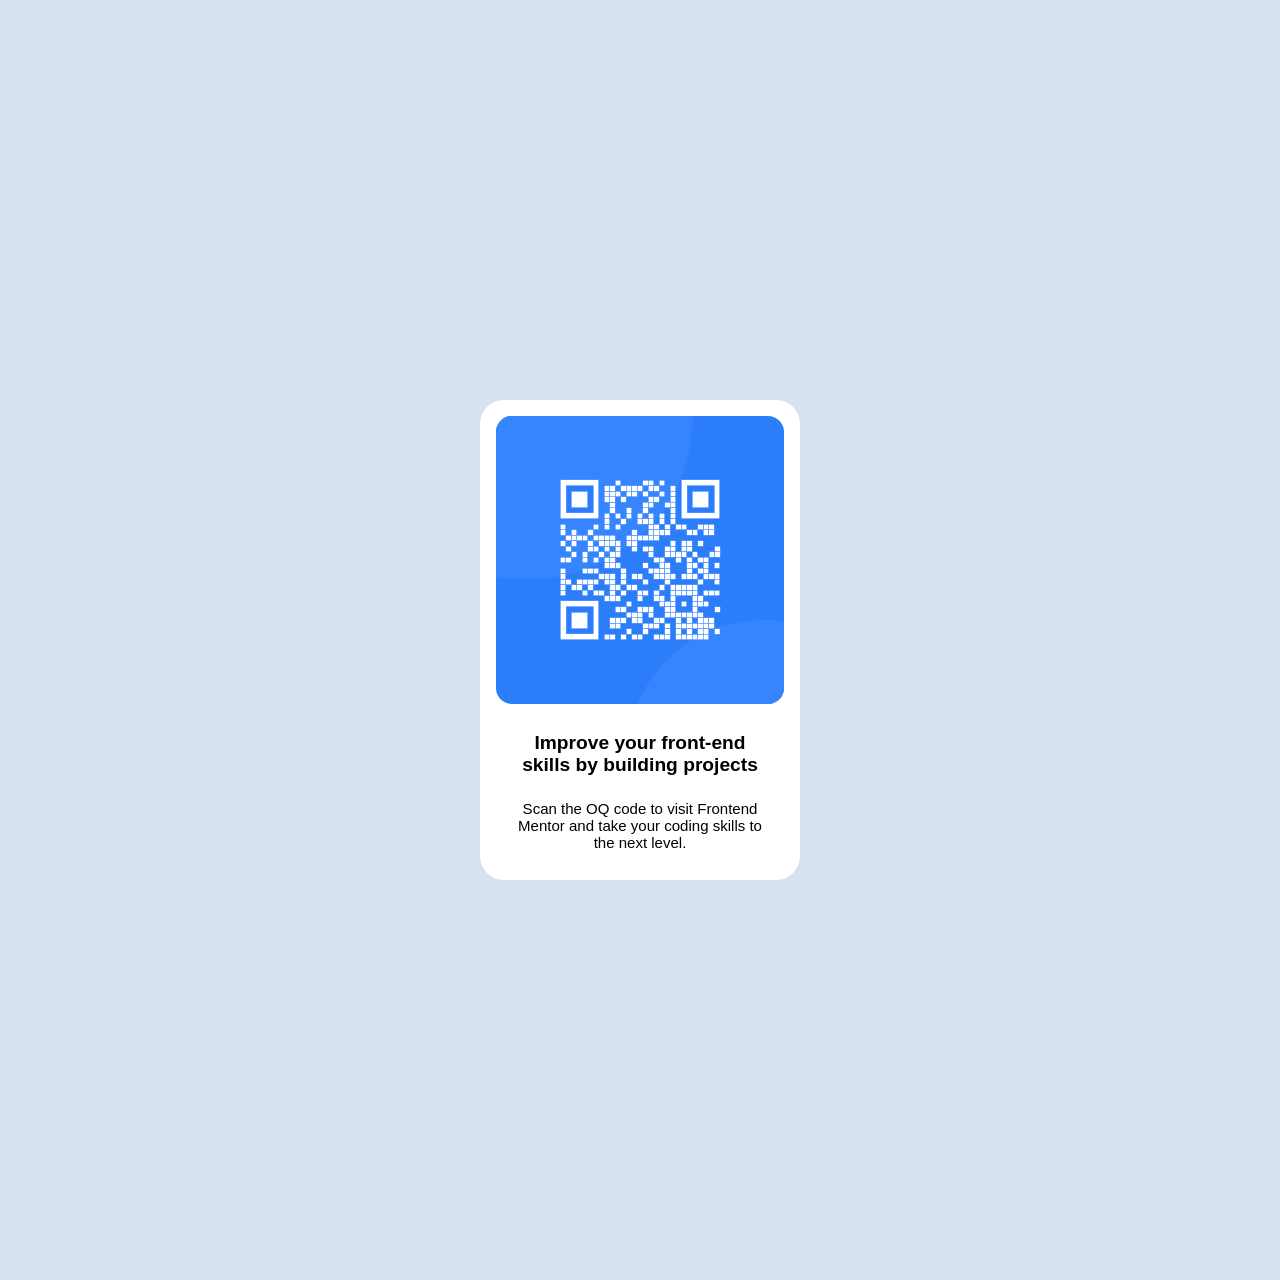
<file: index.html>
<!DOCTYPE html>
<html lang="en">
<head>
    <meta charset="UTF-8">
    <link rel="stylesheet" href="style.css">
    <meta name="viewport" content="width=device-width, initial-scale=1.0">
    <title>Frontend Mentor - QR Code Component</title>
</head>
<body>
    <main class="container">    
      <article class="box">
        <figure>
          <img src="./img/image-qr-code.svg" alt="QR-Code to visit Frontend Mrntor" width="" height="" class="QR-Code">
        </figure>
        <h1>
          <span>Improve your front-end</span> 
          <span>skills by building projects</span>
        </h1>
        <p>
          <span>Scan the OQ code to visit Frontend</span>
          <span>Mentor and take your coding skills to</span>
          <span> the next level.</span>
        </p>
      </article>
    </main>
</body>
</html>
</file>
<file: style.css>
/*RESET*/
*{
      margin:0;
      padding:0;
      box-sizing:border-box;
    }

body{
  background-color:hsl(212, 45%, 89%);
}
/*Sizes*/
img{
      height:18rem;
      weight:18rem;
}

/*POSITIONING:*/
.container{
  display: flex;
  height: 100vh;
  justify-content: center;
  align-items: center;
  background-color:hsl(212, 45%, 89%);
  min-height: 80rem;
}

.box{
  display: flex;
  flex-direction:column;
  width: 20rem;
  height: 30rem;
  background-color: white;
  border-radius: 1.5rem;
  justify-content: start;
  align-items: center;
  padding-top:1rem;
  gap:1.5rem;
  max-width: 20rem;
}

.QR-Code{
  background-size: contain;
  background-repeat: no-repeat;
  height:18rem;
  width: 18rem;
  border-radius:1rem;
}

h1{
  display:flex;
  flex-direction: column;
  align-items:center;
}
p{
  display:flex;
  flex-direction: column;
  align-items:center;
  font-size: 1rem;
}

/*FONTS*/
/*Weights: 400, 700*/
@import url('https://googleapis.com');
/*1rem = 16px*/
h1{
  font-family: 'Outfit', sans-serif;
  font-size: 1.2rem;
  font-weight:700;
}
p{
  font-family: 'Outfit', sans-serif;
  font-size: .94rem; /*15px*/
  font-weight:400;
}
</file>
